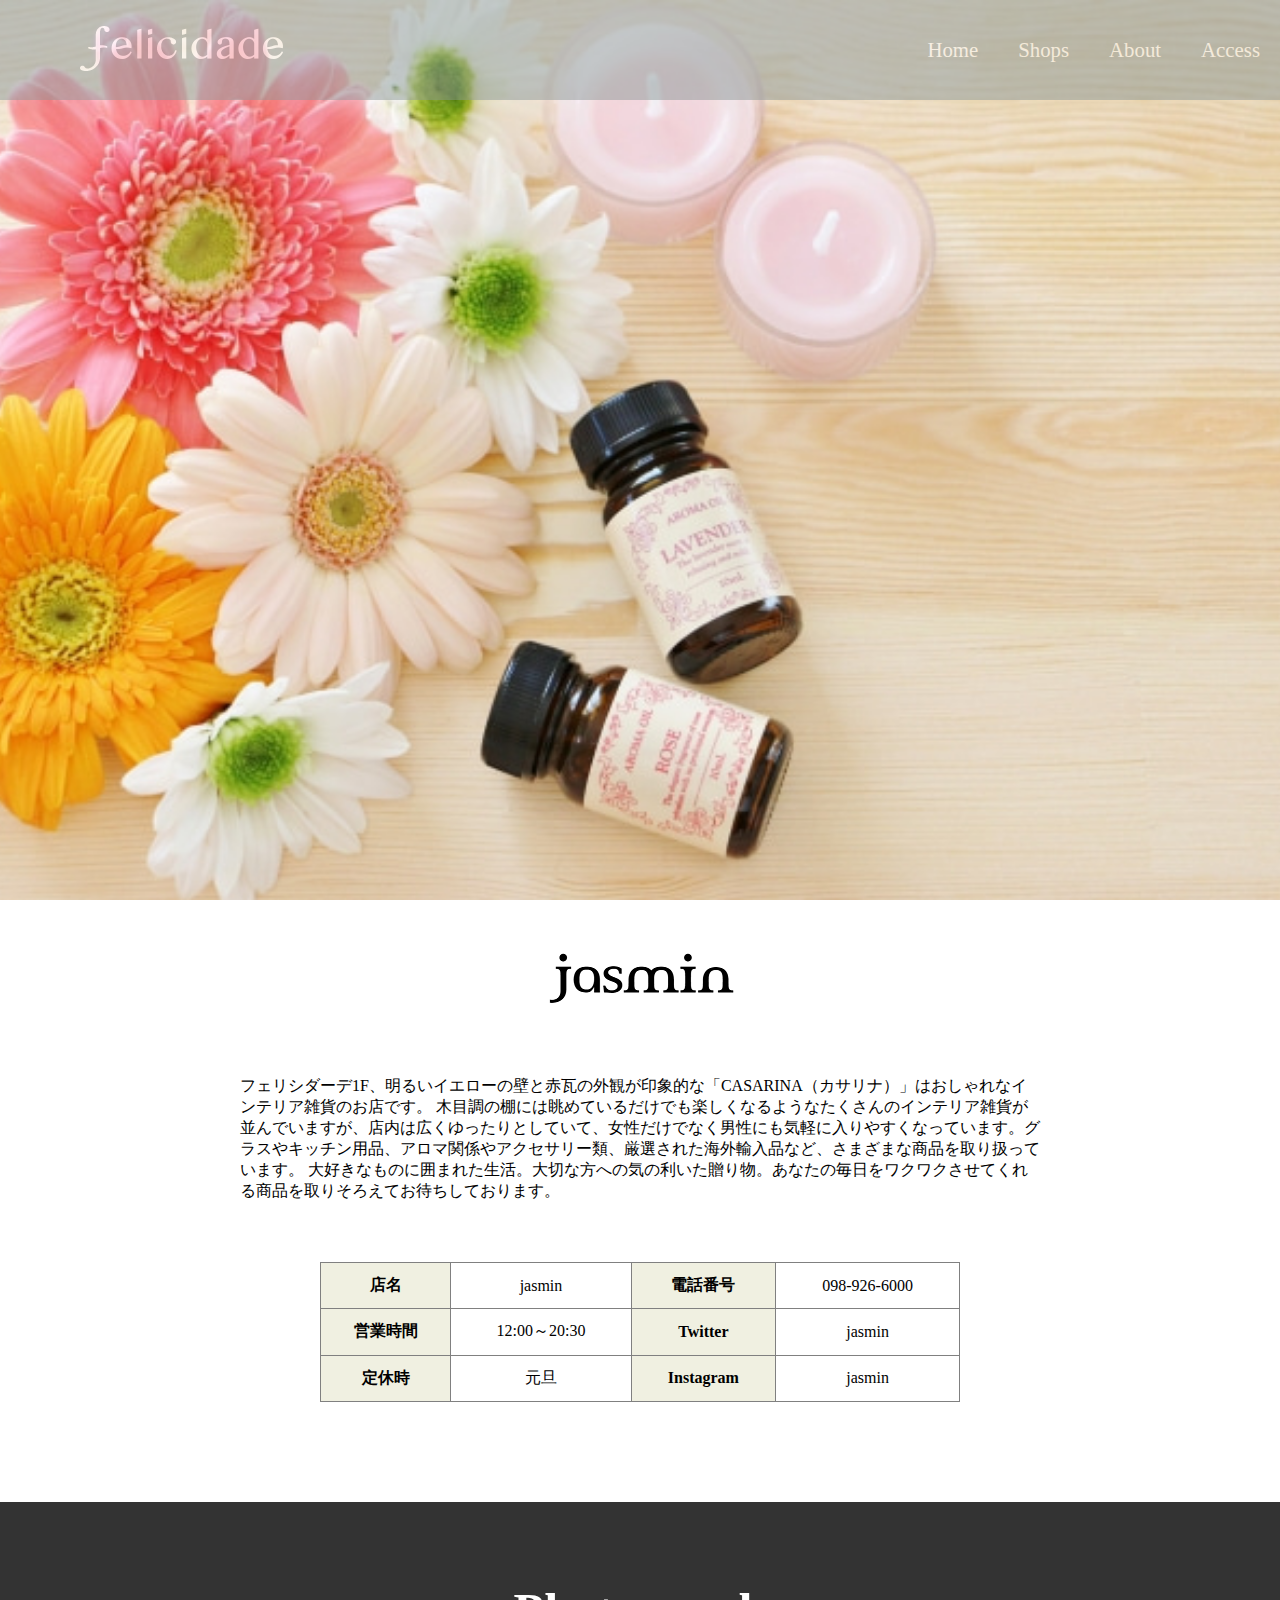
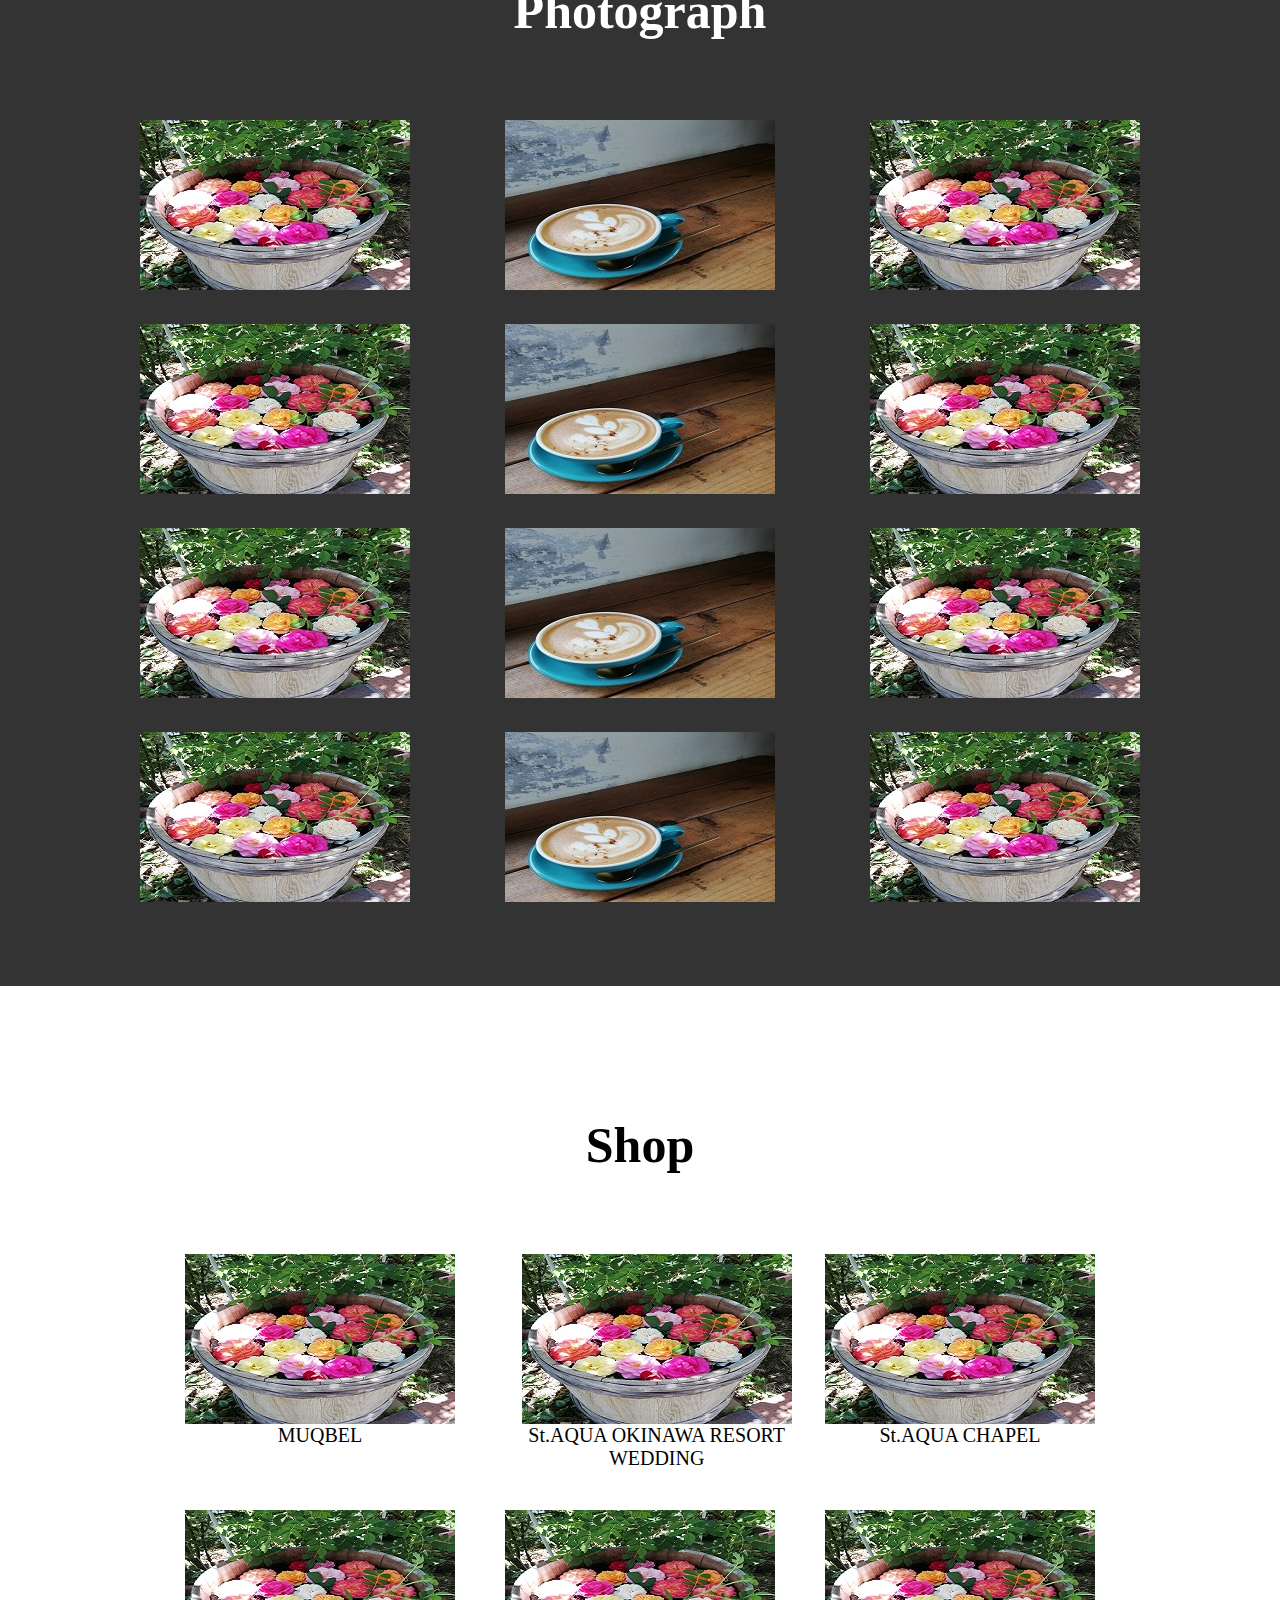
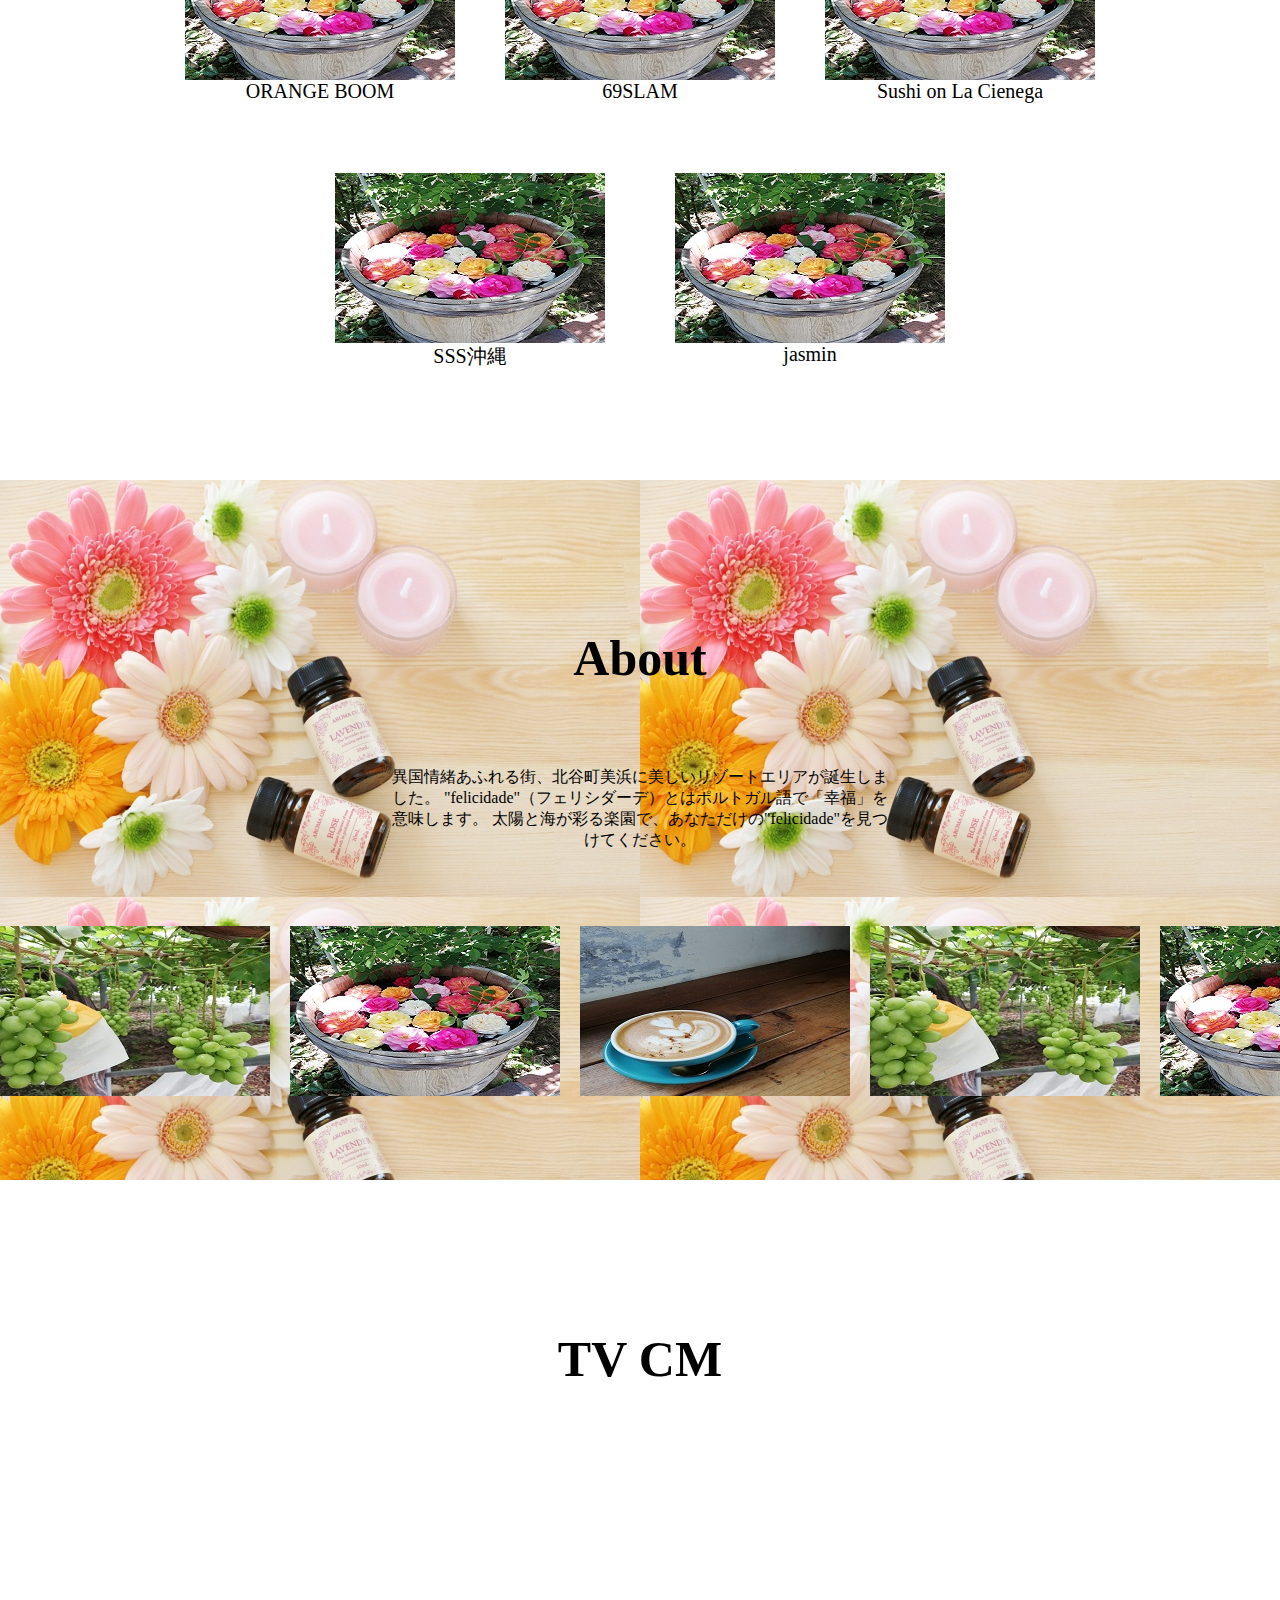
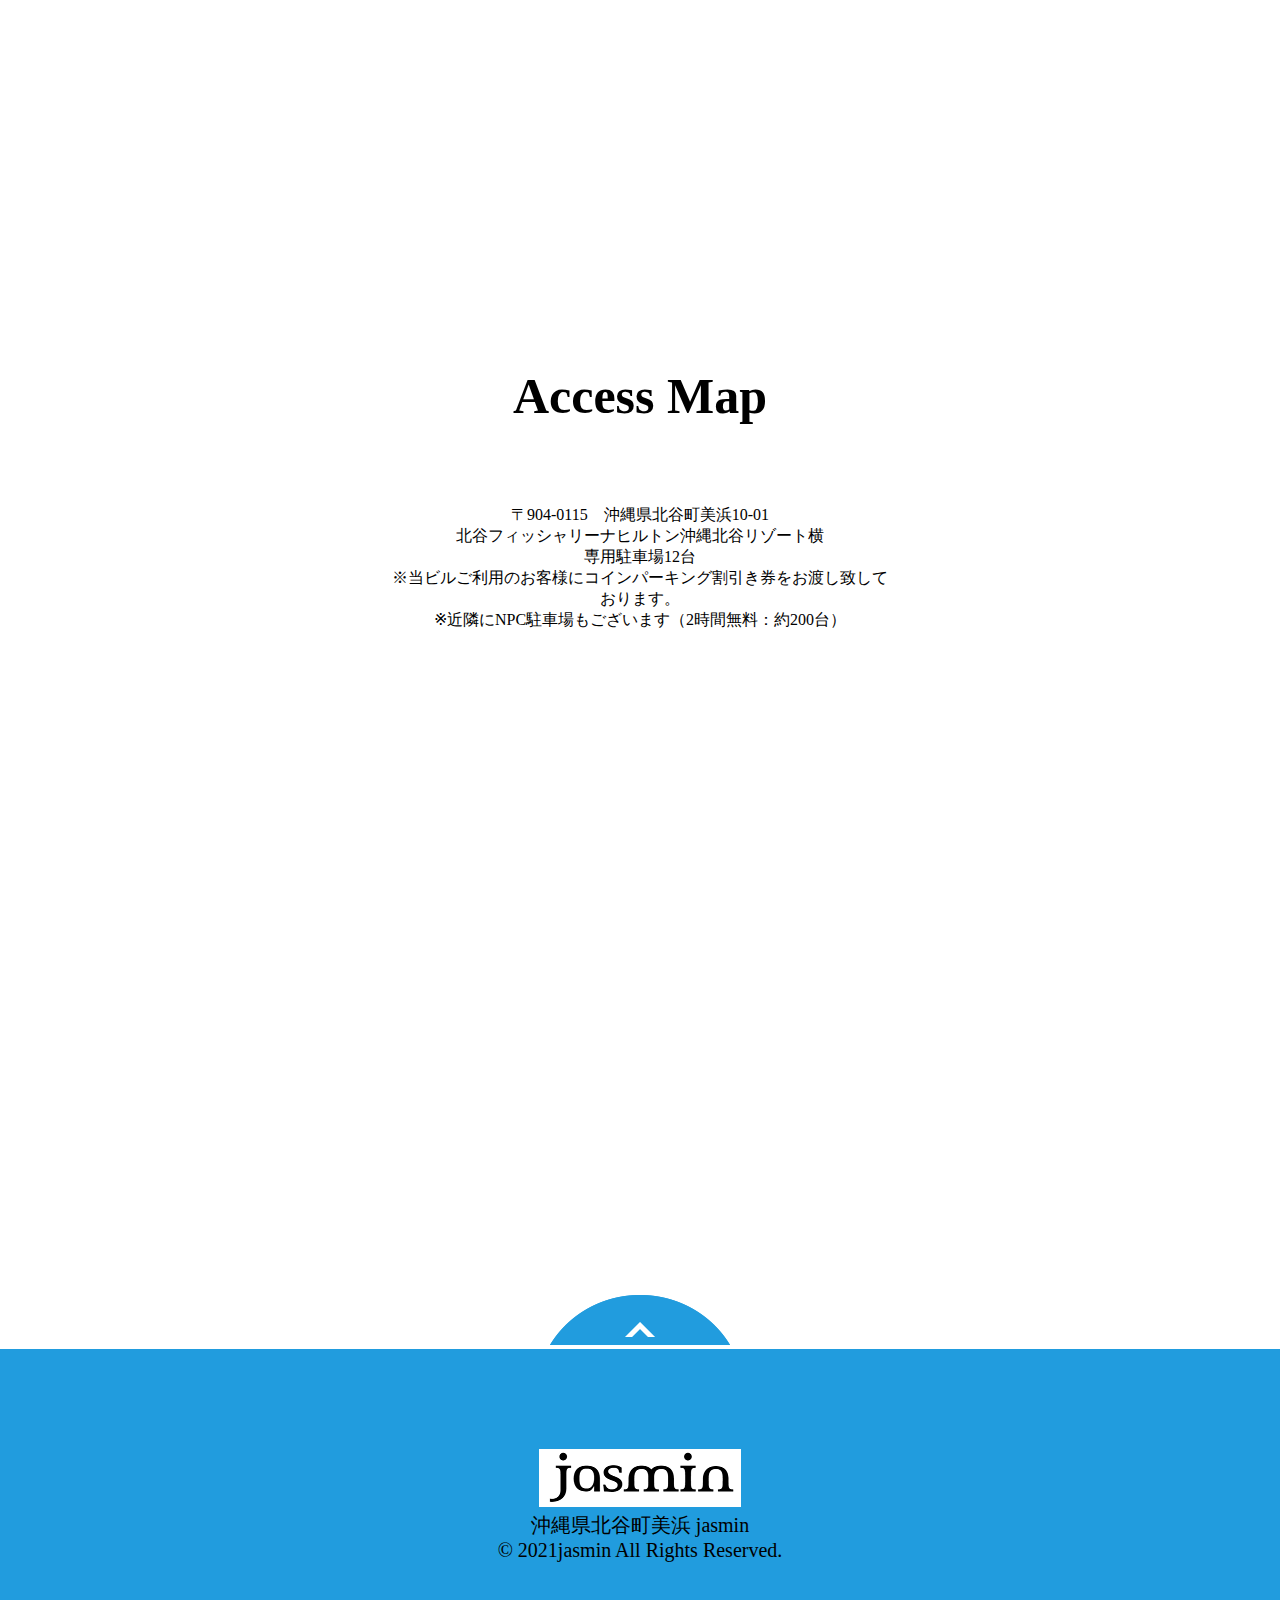
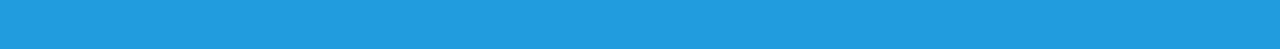
<file: shop.html>
<!DOCTYPE html>
<html lang="en">
<head>
  <meta charset="UTF-8">
  <meta http-equiv="X-UA-Compatible" content="IE=edge">
  <meta name="viewport" content="width=device-width, initial-scale=1.0">
  <link rel="stylesheet" href="css/shop-style.css">
  <title>Document</title>
</head>
<body>
  <div class="header">
    <!-- -----------------------ヘッダー -------------------->
        <!-- -----------------------ヘッダー -------------------->
        <header class="header1">
          <div class="header-left">
            <img src="./img/site_logo.png" alt="">
          </div>
    
          <div class="header-nav">
            <!-- ハンバーガーメニューの表示・非表示を切り替えるチェックボックス -->
            <input type="checkbox" name="navToggle" id="navToggle" class="navToggle">
            <!-- ハンバーガーメニューのアイコン -->
            <label for="navToggle" class="btn-burger">
              <span class="icon"></span>
            </label>
            <!-- 表示されるメニュー -->   
          <ul class="header-right">
            <li><a href="index.html" class="li-right">Home</a></li>
            <li><a href="shop.html" class="li-right">Shops</a></li>
            <li><a href="#about" class="li-right">About</a></li>
            <li><a href="#map" class="li-right">Access</a></li>
          </ul>
        </div>
        </header>
      </div>
      <!-- background-img-->
       <!-- メイン -->
      <main class="main">
        <section class="main-section">
          <h1 class="main-h1"><img src="./img/jasmin.png" alt="タイトル"></h1>
          <p class="main_p">フェリシダーデ1F、明るいイエローの壁と赤瓦の外観が印象的な「CASARINA（カサリナ）」はおしゃれなインテリア雑貨のお店です。
            木目調の棚には眺めているだけでも楽しくなるようなたくさんのインテリア雑貨が並んでいますが、店内は広くゆったりとしていて、女性だけでなく男性にも気軽に入りやすくなっています。グラスやキッチン用品、アロマ関係やアクセサリー類、厳選された海外輸入品など、さまざまな商品を取り扱っています。
            大好きなものに囲まれた生活。大切な方への気の利いた贈り物。あなたの毎日をワクワクさせてくれる商品を取りそろえてお待ちしております。</p>
    <table class="table" border="1">
        <tr>
          <th class="table-th">店名</th>
          <td class="td">jasmin</td>
          <th class="table-th">電話番号</th>
          <td class="td">098-926-6000</td>
        </tr>
        <tr>
          <th class="table-th">営業時間</th>
          <td class="td">12:00～20:30</td>
          <th class="table-th">Twitter</th>
          <td class="td">jasmin</td>
        </tr>
        <tr>
          <th class="table-th">定休時</th>
          <td class="td">元旦</td>
          <th class="table-th">Instagram</th>
          <td class="td">jasmin</td>
        </tr>
    </table>
  </section>
  <!------------ フォトグラフィー ---------->
  <section class="photo-grid">
    <h2 class="main-h2 photo-h2">Photograph</h2>
    <ul class="grid-container">
      <li  class="li"><img src="./img/house.jpg" alt=""></li>
      <li class="li"><img src="./img/coffee.jpg" alt=""></li>
      <li class="li"><img src="./img/house.jpg" alt=""></li>
      <li class="li"><img src="./img/house.jpg" alt=""></li>
      <li class="li"><img src="./img/coffee.jpg" alt=""></li>
      <li class="li"><img src="./img/house.jpg" alt=""></li>
      <li class="li"><img src="./img/house.jpg" alt=""></li>
      <li class="li"><img src="./img/coffee.jpg" alt=""></li>
      <li class="li"><img src="./img/house.jpg" alt=""></li>
      <li class="li"><img src="./img/house.jpg" alt=""></li>
      <li class="li"><img src="./img/coffee.jpg" alt=""></li>
      <li class="li"><img src="./img/house.jpg" alt=""></li>
    </ul>
  </section>
  <!----------------- ショップ -------------->
  <section class="shop">
    <h2 class="main-h2 shop-h2">Shop</h2>
    <ul class="shop-flex">
      <li class="li">
        <p class="li_slide">          
          <img src="./img/coffee.jpg" alt="">
          <img src="./img/house.jpg" alt="" class="second">
          <p>MUQBEL</p></li>
        </p>
      <li class="li">
        <p class="li_slide">
          <img src="./img/coffee.jpg" alt=""> 
          <img src="./img/house.jpg" alt="" class="second">
          <p>St.AQUA OKINAWA RESORT <br> WEDDING</p>
        </p>
      </li>
      <li class="li">
        <p class="li_slide">
          <img src="./img/coffee.jpg" alt=""> 
          <img src="./img/house.jpg" alt="" class="second">
          <p>St.AQUA CHAPEL</p>
        </p>
      </li>
      <li class="li">
        <p class="li_slide">
          <img src="./img/coffee.jpg" alt="">
          <img src="./img/house.jpg" alt="" class="second">
          <p>ORANGE BOOM</p>
        </p>
      </li>
      <li class="li">
        <p class="li_slide">
          <img src="./img/coffee.jpg" alt="">
          <img src="./img/house.jpg" alt="" class="second">
          <p>69SLAM</p>
        </p>
      </li>
      <li class="li">
        <p class="li_slide">
          <img src="./img/coffee.jpg" alt="">
          <img src="./img/house.jpg" alt="" class="second">
          <p>Sushi on La Cienega</p>
        </p>
      </li>
      <li class="li shop7">
        <p class="li_slide">
          <img src="./img/coffee.jpg" alt="">
          <img src="./img/house.jpg" alt="" class="second">
          <p>SSS沖縄</p>
        </p>
      </li>
      <li class="li shop8">
        <p class="li_slide">
          <img src="./img/coffee.jpg" alt="">
          <img src="./img/house.jpg" alt="" class="second">
          <p>jasmin</p>
        </p>
      </li>
    </ul>
  </section>
    <!-- ------------スライドショー ----------------->
    <section id="about" class="about">
      <h2 class="main-h2 about-h2">About</h2>
      <p class="about-p">異国情緒あふれる街、北谷町美浜に美しいリゾートエリアが誕生しました。
        "felicidade"（フェリシダーデ）とはポルトガル語で「幸福」を意味します。
        太陽と海が彩る楽園で、あなただけの"felicidade"を見つけてください。</p>
        <div class="about-slidder" ontouchstart="">
          <ul class="slideshow">
            <li class="content"><img src="./img/farm.jpg" alt=""></li>
            <li class="content"><img src="./img/house.jpg" alt=""></li>
            <li class="content"><img src="./img/coffee.jpg" alt=""></li>
            <li class="content"><img src="./img/farm.jpg" alt=""></li>
            <li class="content"><img src="./img/house.jpg" alt=""></li>
            <li class="content"><img src="./img/coffee.jpg" alt=""></li>
            <li class="content"><img src="./img/farm.jpg" alt=""></li>
            <li class="content"><img src="./img/house.jpg" alt=""></li>
            <li class="content"><img src="./img/coffee.jpg" alt=""></li>
          </ul>
          <ul class="slideshow">
            <li class="content"><img src="./img/farm.jpg" alt=""></li>
            <li class="content"><img src="./img/house.jpg" alt=""></li>
            <li class="content"><img src="./img/coffee.jpg" alt=""></li>
            <li class="content"><img src="./img/farm.jpg" alt=""></li>
            <li class="content"><img src="./img/house.jpg" alt=""></li>
            <li class="content"><img src="./img/coffee.jpg" alt=""></li>
            <li class="content"><img src="./img/farm.jpg" alt=""></li>
            <li class="content"><img src="./img/house.jpg" alt=""></li>
            <li class="content"><img src="./img/coffee.jpg" alt=""></li>
          </ul>
          <ul class="slideshow">
            <li class="content"><img src="./img/farm.jpg" alt=""></li>
            <li class="content"><img src="./img/house.jpg" alt=""></li>
            <li class="content"><img src="./img/coffee.jpg" alt=""></li>
            <li class="content"><img src="./img/farm.jpg" alt=""></li>
            <li class="content"><img src="./img/house.jpg" alt=""></li>
            <li class="content"><img src="./img/coffee.jpg" alt=""></li>
            <li class="content"><img src="./img/farm.jpg" alt=""></li>
            <li class="content"><img src="./img/house.jpg" alt=""></li>
            <li class="content"><img src="./img/coffee.jpg" alt=""></li>
          </ul>
        </div>
    </section>
    <!--------------------- youtube ------------------>
    <section class="tvcm">
      <h2 class="main-h2">TV CM</h2>
      <div class="youtube">
        <iframe width="560" height="315" src="https://www.youtube.com/embed/JP9nuJfcMD0" title="YouTube video player" frameborder="0" allow="accelerometer; autoplay; clipboard-write; encrypted-media; gyroscope; picture-in-picture" allowfullscreen></iframe>
      </div>
    </section>
    <!--------------------- map ------------------>
    <section id="map" class="map">
      <h2 class="main-h2">Access Map</h2>
      <p class="about-p">〒904-0115　沖縄県北谷町美浜10-01 <br>北谷フィッシャリーナヒルトン沖縄北谷リゾート横<br>専用駐車場12台<br>※当ビルご利用のお客様にコインパーキング割引き券をお渡し致しております。<br>※近隣にNPC駐車場もございます（2時間無料：約200台）</p>
      <div class="map-1">
        <iframe src="https://www.google.com/maps/embed?pb=!1m18!1m12!1m3!1d3576.1981066790854!2d127.75206001503254!3d26.32008388338631!2m3!1f0!2f0!3f0!3m2!1i1024!2i768!4f13.1!3m3!1m2!1s0x34e5130f36135c2b%3A0xa1153abae29d40b4!2z44CSOTA0LTAxMTUg5rKW57iE55yM5Lit6aCt6YOh5YyX6LC355S6576O5rWc77yV77yR4oiS77yT!5e0!3m2!1sja!2sjp!4v1620100110804!5m2!1sja!2sjp" width="100%" height="100%" style="border:0;" allowfullscreen="" loading="lazy" class="iframe-map"></iframe>
      </div>
    </section>
  </main>
<!--------------------- フッター --------------->
<div>
  <p class="footer-p">
    <!-- <a href=""> -->
      <img class="footer-btn" src="./img/btn_nav.png" alt="">
    <!-- </a> -->
  </p>
</div>
<footer class="footer">
    <div class="footer-left">
      <img src="./img/jasmin.png" alt="">
      <p>沖縄県北谷町美浜 jasmin</p>
      <p>&copy; 2021jasmin All Rights Reserved.</p>
    </div>
  </footer>
</body>
</html>
</file>
<file: css/shop-style.css>
*{
  padding: 0;
  margin: 0;
}

ul {
  list-style: none;
}
a {
  text-decoration: none;
}

/* ------------------------ヘッダー-------------------- */
.header {
  background: url("../img/photo004.jpg") center top / cover no-repeat fixed;
  /* background-size: cover;
  background-repeat: no-repeat;
  background-attachment: fixed; */
  height: 100vh;
  /* background-color: pink; */
}

.header1 {
  background-color: rgb(140, 151, 151);
  height: 100px;
  opacity: .5;
  position: fixed;
  width: 100%;
  z-index: 10;
  display: flex;
  justify-content: space-between;
  align-items: center;
}

.header-left {
  /* background-color: aqua; */
  padding-left: 5rem;
}

/* -------チェックボックスを消す　追加----- */
.navToggle {
  display: none;
}

.header-right {
  /* width: 25rem; */
  /* background-color: blueviolet; */

  display: flex;
}

.header-right li {
  padding: 10px 20px;
}

.li-right {
  font-size: 1.3em;
  color: white;
}

/* --------------------メイン--------------------- */

.main-section {
  /* width: 800px; */
  /* margin: 0 auto; */
  
  display: flex;
  justify-content: center;
  flex-direction: column;
  align-items: center;
  align-content: center;
}

.main-h1{
  margin: 50px 0 60px;
  text-align: center;
}

.main_p {
  width: 800px;
  padding-bottom: 60px;
}


.table {
  width: 50%;
  height: 140px;
  border-collapse: collapse;
  margin: 0 0 100px;
}

.table-th {
  background-color: #f0f0e1;
}

.td {
  text-align: center;
}

/* -------------------フォトグラフィー ---------------------*/
.photo-grid {
  padding-bottom: 50px;
  background-color: #333333;
  margin-bottom: 50px;

  display: flex;
  flex-direction: column;
  justify-content: center;
  align-items: center;
}
.main-h2 {
  font-size: 50px;
  padding: 80px 0;
}

.photo-h2 {
  color: white;
}

.grid-container {
  width: 1000px;
  display: flex;
  flex-wrap: wrap;
  justify-content: space-between;
}

.grid-container > li {
  cursor: pointer;
  padding-bottom: 30px;
}

/* ------------------ショップ --------------------*/
.shop {
  width: 910px;
  margin: 0 auto 70px;
  display: flex;
  flex-direction: column;
  justify-content: center;
  align-items: center;
}

.shop-h2 {
  color: black;
}

.shop-flex {
  display: flex;
  flex-wrap: wrap;
  justify-content: space-between;
}

.li_slide {
  position: relative;
  width: 270px;
  height: 150px;
  overflow: hidden;
}
.second {
  position: absolute;
  top: 0;
  left: 0;
}

.second:hover {
  animation-name: slide;
  animation-duration: 1.5s;
  animation-iteration-count: 1;
  animation-timing-function: cubic-bezier(0, 0, 1, 1.36);
  animation-fill-mode: forwards;
  /* animation-play-state: paused; */
}
@keyframes slide {
  0%{
    transform: translateY(0);
  }
  100%{
    transform: translateY(300px);
    display: none;
  }
}

.li > p {
  font-size: 20px;
  padding-bottom: 20px;
  text-align: center;
}

.shop7 {
  padding: 30px 0 0 150px;
}
.shop8 {
  padding: 30px 150px 0 0;
}

/* -------------------スライドショー -------------------*/
.about {
  height: 700px;
  background-image: url("../img/photo004.jpg");
  margin-bottom: 70px;

  display: flex;
  justify-content: center;
  flex-direction: column;
  align-items: center;
  align-content: center;
}

.about-p {
  width: 500px;
  padding-bottom: 60px;
  text-align: center;
}

.about-slidder {
  width: 1300px;
  height: 200px;
  display: flex;
  align-items: center;
  overflow: hidden;

}

.slideshow {
  display: flex;

  animation-name: loop-slide;
  animation-duration: 60s;
  animation-iteration-count: infinite;
  animation-delay: .5s;
  animation-timing-function: linear;
  animation-fill-mode: both;
}

@keyframes loop-slide {
  0% {
    transform: translate(0);
  }
  100% {
    transform: translate(-100%);
  }
}

.about-slidder:hover .slideshow {
  animation-play-state: paused;
}

.content {
  width: 270px;
  height: 170px;
  padding: 10px;
}

/*----------------------- youtube ----------------------*/
.tvcm {
  display: flex;
  flex-direction: column;
  justify-content: center;
  align-items: center;
}
.youtube {
  margin-bottom: 100px;
}

/* ---------------------map--------------------------- */
.map {
  padding-bottom: 100px;

  display: flex;
  justify-content: center;
  flex-direction: column;
  align-items: center;
}

.iframe-map {
  width: 900px;
  height: 500px;
}

/* --------------------フッター ---------------------*/
.footer {
  height: 300px;
  background-color: #219cde;

}

.footer-p {
  text-align: center;
}

.footer-left {
  /* color: white; */
  font-size: 20px;
  text-align: center;
  padding-top: 100px;
}
/* ----------------レスポンシブデザイン------------------------ */

/* ----------------レスポンシブデザイン------------------------ */
@media (max-width:780px) {
  .header1 > .header-left {
    padding-left: 20px;
  }
  
  /* ------ハンバーガーアイコン------ */
  .btn-burger {
    cursor: pointer;
    display: block;
    width: 56px;
    height: 60px;
    position: absolute;
    top: -35px;
    right: 50px;
  
  }
  
  .icon, .icon::before, .icon::after {
    position: absolute;
    top: 0;
    right: 0;
    left: 0;
    bottom: 0;
    height: 2px;
    width: 35px;
    /* background-color: #444; */
    background-color: black;
    border-radius: 2px;
    content: '';
    cursor: pointer;
    margin: auto;
  }
  
  /* 3本線の間隔 */
  .icon::before {
    top: 20px;
  }
  .icon::after {
    top: -20px;
  }
  
  /* アイコンクリックしたら */
  .navToggle:checked ~ .btn-burger .icon {
    background: transparent;
  }
  .navToggle:checked ~ .btn-burger .icon::before {
    transform: rotate(-45deg);
    top: 0;
  }
  .navToggle:checked ~ .btn-burger .icon::after {
    transform: rotate(45deg);
    top: 0;
  }
  
  .icon,
  .icon::before,
  .icon::after {
    transition: all .8s;
  }
  
  /* 表示されるメニューの中身 */
  .header-nav {
    width: 100%;
  
    position: relative;
  }
  
  .header-nav a:hover {
    color: gray;
  }
  
  .header-right {
    text-align: center;
    position: fixed;
    display: none;
  
    background-color: rgb(63, 60, 60);
    width: 100%;
  }
  
  .navToggle:checked ~ .header-right {
    display: block;
  
    position: absolute;
    right: 110px;
  }
  
  .header-right {
    flex-direction: column;
  }
  
  /* .btn > .fas {
    font-size: 30px;
    padding-left: 50px;
    padding-bottom: 100px;
    display: block;
  } */
  
  .main_p {
    width: 80%;
  }
  
  /*---------- テーブル ------------------------*/
  .table {
    width: 80%;
  }
  /*---------- テーブル 終わり--------------*/
  /*---------- grid　Photograph--------------*/
  
  .grid-container {
    width: 100%;
  
    justify-content: space-around;
  }
  
  /* ---------------shop------------------- */
  .shop {
    width: 100%;
  }
  .shop-flex {
    justify-content: center;
  }
  
  .shop7, .shop8 {
    padding: 0;
  }
  
  .li {
    padding-left: 15px;
    padding-right: 15px;
  }
  /* ---------------shop終わり------------------- */
  /* -------------------スライドショー -------------------*/
  .about-slidder {
    width: 90%;
  }

  /*----------------------------- map---------------------- */
  .map-1 {
    width: 80%;
  }
  .iframe-map {
    width: 100%;
    height: 500px;
  }

  
  .footer {
    width: 100%;
  }
  
  }
</file>
